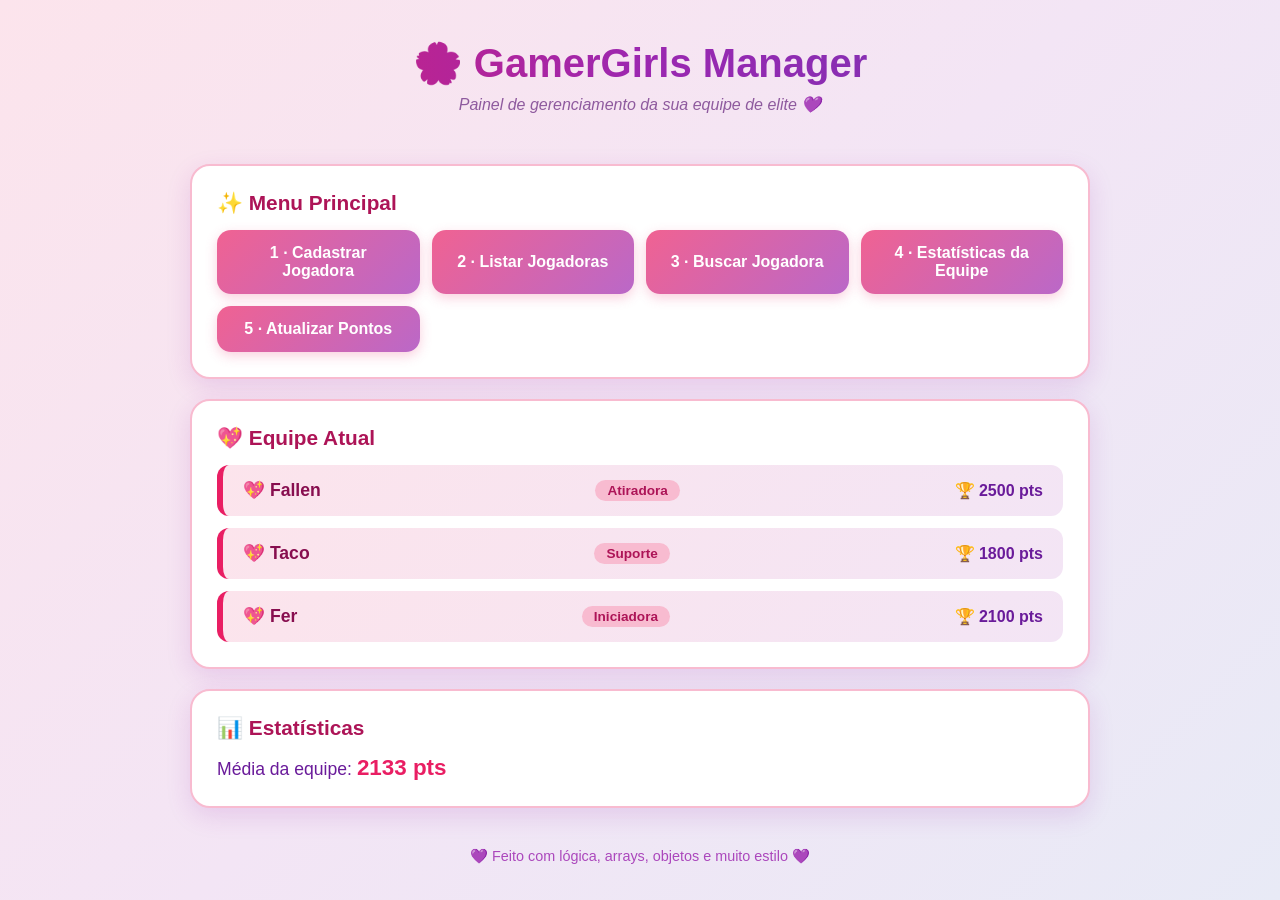
<file: Atividade-GamerTeam/index.html>
<!DOCTYPE html>
<html lang="pt-BR">
<head>
  <meta charset="UTF-8">
  <meta name="viewport" content="width=device-width, initial-scale=1.0">
  <title>🌸 GamerGirls Manager</title>
  <link rel="stylesheet" href="style.css">
</head>
<body>

  <header>
    <h1>🌸 GamerGirls Manager</h1>
    <p class="subtitulo">Painel de gerenciamento da sua equipe de elite 💜</p>
  </header>

  <main>
    <section class="painel">
      <h2>✨ Menu Principal</h2>
      <div class="menu">
        <button onclick="cadastrarJogadora()">1 · Cadastrar Jogadora</button>
        <button onclick="listarJogadoras()">2 · Listar Jogadoras</button>
        <button onclick="buscarJogadora()">3 · Buscar Jogadora</button>
        <button onclick="exibirEstatisticas()">4 · Estatísticas da Equipe</button>
        <button onclick="atualizarPontuacao()">5 · Atualizar Pontos</button>
      </div>
    </section>

    <section class="painel">
      <h2>💖 Equipe Atual</h2>
      <div id="listaJogadoras" class="lista">
        <p class="vazio">Nenhuma jogadora cadastrada ainda. Comece pela opção 1! 🌷</p>
      </div>
    </section>

    <section class="painel">
      <h2>📊 Estatísticas</h2>
      <div id="estatisticas" class="estatisticas">
        <p>Média da equipe: <strong>--</strong></p>
      </div>
    </section>

    <section class="painel" id="painelResultado" style="display:none;">
      <h2>🔎 Resultado</h2>
      <div id="resultado"></div>
    </section>
  </main>

  <footer>
    <p>💜 Feito com lógica, arrays, objetos e muito estilo 💜</p>
  </footer>

  <script src="script.js"></script>
</body>
</html>
</file>
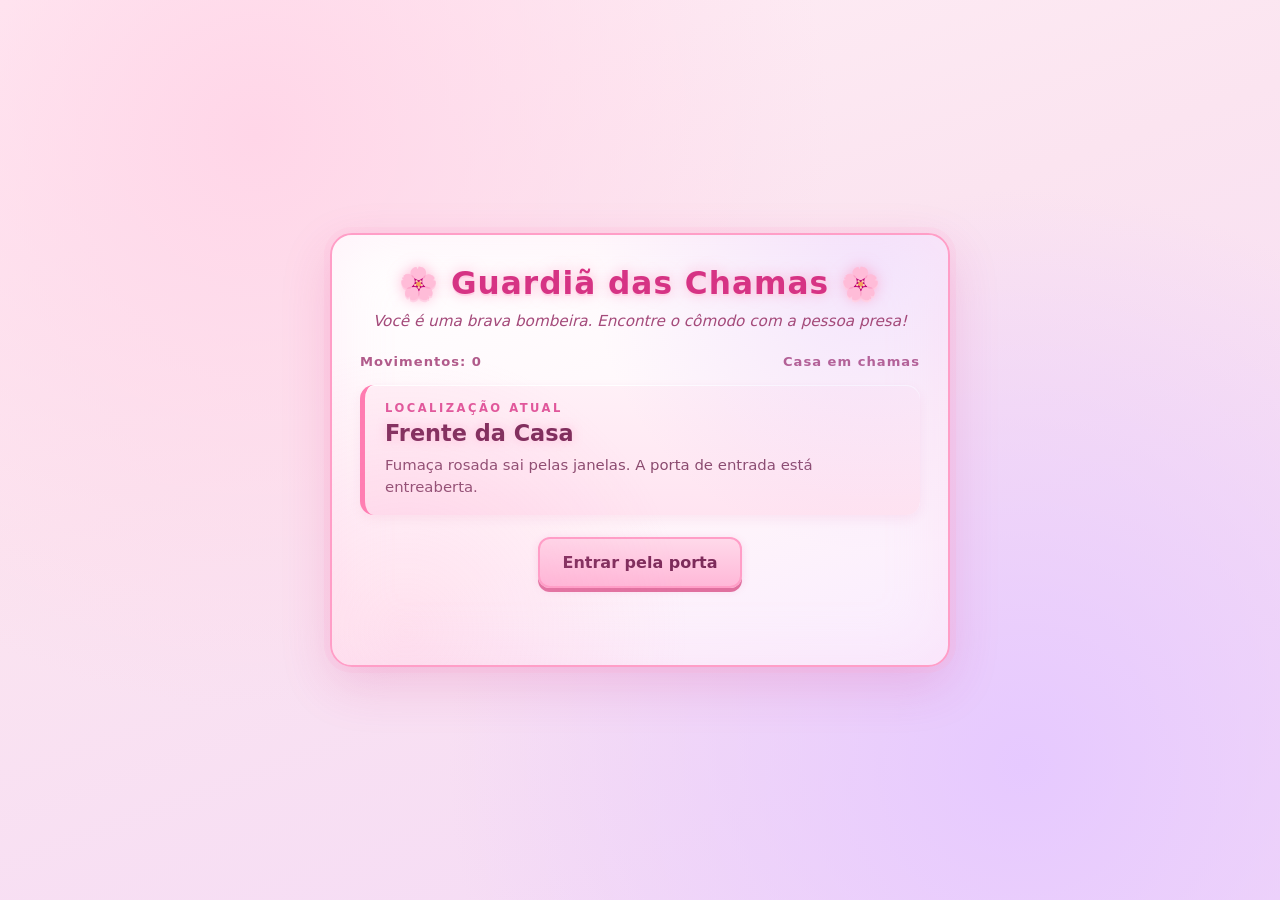
<file: Desafio HTML - casa virtual/index.html>
<!DOCTYPE html>
<html lang="pt-BR">
<head>
  <meta charset="UTF-8">
  <meta name="viewport" content="width=device-width, initial-scale=1.0">
  <title>Guardiã das Chamas</title>
  <link rel="stylesheet" href="style.css">
</head>
<body>
  <div class="game">
    <header class="game-header">
      <h1>🌸 Guardiã das Chamas 🌸</h1>
      <p class="subtitle">Você é uma brava bombeira. Encontre o cômodo com a pessoa presa!</p>
    </header>

    <div class="hud">
      <span id="steps">Movimentos: 0</span>
      <span id="hint">Casa em chamas</span>
    </div>

    <section class="status">
      <div class="label">Localização atual</div>
      <div class="room" id="roomName">—</div>
      <div class="desc" id="roomDesc">—</div>
    </section>

    <div class="actions" id="actions"></div>

    <div class="message" id="message"></div>

    <button class="restart" id="restartBtn" style="display:none;">Jogar novamente</button>
  </div>

  <script src="script.js"></script>
</body>
</html>
</file>
<file: Atividade-GamerTeam/style.css>
* {
    margin: 0;
    padding: 0;
    box-sizing: border-box;
    font-family: 'Segoe UI', 'Poppins', sans-serif;
  }
  
  body {
    background: linear-gradient(135deg, #fce4ec 0%, #f3e5f5 50%, #e8eaf6 100%);
    min-height: 100vh;
    color: #4a2c5a;
    padding: 20px;
  }
  
  header {
    text-align: center;
    margin-bottom: 30px;
    padding: 20px;
  }
  
  header h1 {
    font-size: 2.5rem;
    background: linear-gradient(90deg, #e91e63, #9c27b0, #673ab7);
    -webkit-background-clip: text;
    -webkit-text-fill-color: transparent;
    background-clip: text;
    margin-bottom: 8px;
  }
  
  .subtitulo {
    color: #8e5a9e;
    font-style: italic;
  }
  
  main {
    max-width: 900px;
    margin: 0 auto;
    display: grid;
    gap: 20px;
  }
  
  .painel {
    background: #ffffff;
    border-radius: 20px;
    padding: 25px;
    box-shadow: 0 8px 24px rgba(156, 39, 176, 0.15);
    border: 2px solid #f8bbd0;
  }
  
  .painel h2 {
    color: #ad1457;
    margin-bottom: 15px;
    font-size: 1.3rem;
  }
  
  .menu {
    display: grid;
    grid-template-columns: repeat(auto-fit, minmax(200px, 1fr));
    gap: 12px;
  }
  
  .menu button {
    padding: 14px 18px;
    border: none;
    border-radius: 14px;
    background: linear-gradient(135deg, #f06292, #ba68c8);
    color: white;
    font-size: 1rem;
    font-weight: 600;
    cursor: pointer;
    transition: transform 0.2s, box-shadow 0.2s;
    box-shadow: 0 4px 12px rgba(240, 98, 146, 0.3);
  }
  
  .menu button:hover {
    transform: translateY(-2px);
    box-shadow: 0 6px 18px rgba(186, 104, 200, 0.45);
  }
  
  .menu button:active {
    transform: translateY(0);
  }
  
  .lista {
    display: grid;
    gap: 12px;
  }
  
  .card-jogadora {
    background: linear-gradient(135deg, #fce4ec, #f3e5f5);
    border-left: 6px solid #e91e63;
    border-radius: 12px;
    padding: 15px 20px;
    display: flex;
    justify-content: space-between;
    align-items: center;
    flex-wrap: wrap;
    gap: 10px;
  }
  
  .card-jogadora .nome {
    font-weight: 700;
    color: #880e4f;
    font-size: 1.1rem;
  }
  
  .card-jogadora .funcao {
    background: #f8bbd0;
    color: #ad1457;
    padding: 3px 12px;
    border-radius: 20px;
    font-size: 0.85rem;
    font-weight: 600;
  }
  
  .card-jogadora .pontos {
    color: #6a1b9a;
    font-weight: 700;
    font-size: 1rem;
  }
  
  .vazio {
    color: #ba68c8;
    font-style: italic;
    text-align: center;
    padding: 20px;
  }
  
  .estatisticas p {
    font-size: 1.1rem;
    color: #6a1b9a;
  }
  
  .estatisticas strong {
    color: #e91e63;
    font-size: 1.4rem;
  }
  
  #resultado {
    color: #4a2c5a;
    font-size: 1.05rem;
    line-height: 1.7;
  }
  
  #resultado .sucesso {
    color: #2e7d32;
    font-weight: 700;
  }
  
  #resultado .erro {
    color: #c62828;
    font-weight: 700;
  }
  
  footer {
    text-align: center;
    margin-top: 40px;
    color: #ab47bc;
    font-size: 0.9rem;
  }
</file>
<file: Desafio HTML - casa virtual/style.css>
* {
    box-sizing: border-box;
    margin: 0;
    padding: 0;
  }
  
  body {
    font-family: 'Segoe UI', 'Poppins', system-ui, sans-serif;
    background:
      radial-gradient(circle at 20% 15%, #ffd6e8 0%, transparent 45%),
      radial-gradient(circle at 80% 85%, #e6c9ff 0%, transparent 45%),
      linear-gradient(160deg, #fff0f6 0%, #fbe4f0 40%, #f3d9f7 100%);
    color: #5a2a4a;
    min-height: 100vh;
    display: flex;
    justify-content: center;
    align-items: center;
    padding: 20px;
  }
  
  .game {
    width: 100%;
    max-width: 620px;
    background: linear-gradient(160deg, #ffffff, #fff5fa 60%, #f9ecff);
    border: 2px solid #ff9ec7;
    border-radius: 22px;
    box-shadow:
      0 18px 50px rgba(214, 51, 132, 0.18),
      0 0 0 6px rgba(255, 182, 213, 0.18),
      inset 0 0 60px rgba(255, 200, 230, 0.25);
    padding: 30px 28px;
    position: relative;
    overflow: hidden;
  }
  
  .game::before {
    content: "";
    position: absolute;
    inset: 0;
    background:
      radial-gradient(circle at 12% 92%, rgba(255, 154, 197, 0.22), transparent 42%),
      radial-gradient(circle at 88% 8%, rgba(200, 150, 255, 0.20), transparent 42%);
    pointer-events: none;
  }
  
  .game-header {
    text-align: center;
    margin-bottom: 22px;
    position: relative;
  }
  
  h1 {
    font-size: 1.95rem;
    color: #d63384;
    letter-spacing: 1px;
    text-shadow:
      0 0 14px rgba(255, 130, 180, 0.55),
      0 2px 0 #ffe3f0;
    margin-bottom: 8px;
  }
  
  .subtitle {
    font-size: 0.95rem;
    color: #a44a7a;
    font-style: italic;
    line-height: 1.45;
  }
  
  /* ================= HUD ================= */
  .hud {
    display: flex;
    justify-content: space-between;
    font-size: 0.82rem;
    color: #b05a8a;
    letter-spacing: 1px;
    margin-bottom: 16px;
    font-weight: 600;
  }
  
  /* ================= STATUS ================= */
  .status {
    background: linear-gradient(180deg, #fff0f7, #ffe4f1);
    border-left: 5px solid #ff7bb0;
    border-radius: 14px;
    padding: 16px 20px;
    margin-bottom: 22px;
    box-shadow: inset 0 1px 0 #ffffff, 0 4px 12px rgba(214, 51, 132, 0.08);
  }
  
  .status .label {
    font-size: 0.72rem;
    text-transform: uppercase;
    letter-spacing: 2.5px;
    color: #e0569a;
    margin-bottom: 5px;
    font-weight: 700;
  }
  
  .status .room {
    font-size: 1.4rem;
    font-weight: 800;
    color: #7d2b5a;
    text-shadow: 0 0 10px rgba(255, 150, 200, 0.5);
  }
  
  .status .desc {
    font-size: 0.93rem;
    color: #8a4a6e;
    margin-top: 8px;
    line-height: 1.5;
  }
  
  /* ================= BOTÕES ================= */
  .actions {
    display: flex;
    flex-wrap: wrap;
    gap: 12px;
    justify-content: center;
    margin-top: 8px;
  }
  
  button {
    font-family: inherit;
    font-size: 1rem;
    font-weight: 600;
    padding: 14px 22px;
    border-radius: 12px;
    border: 2px solid #ff9ec7;
    background: linear-gradient(180deg, #ffd9ea, #ffb8d8);
    color: #7d2b5a;
    cursor: pointer;
    transition: all 0.18s ease;
    min-width: 150px;
    box-shadow: 0 4px 0 #e0709f, 0 2px 8px rgba(214, 51, 132, 0.15);
  }
  
  button:hover:not(:disabled) {
    background: linear-gradient(180deg, #ffe7f2, #ffc8e1);
    transform: translateY(-2px);
    box-shadow:
      0 6px 0 #e0709f,
      0 0 20px rgba(255, 130, 180, 0.55);
  }
  
  button:active:not(:disabled) {
    transform: translateY(2px);
    box-shadow: 0 2px 0 #e0709f;
  }
  
  button:disabled {
    opacity: 0.45;
    cursor: not-allowed;
  }
  
  /* ================= MENSAGEM ================= */
  .message {
    margin-top: 22px;
    text-align: center;
    font-size: 1rem;
    min-height: 1.6em;
    color: #b05a8a;
    line-height: 1.5;
  }
  
  .message.win {
    color: #c9186f;
    font-weight: 800;
    font-size: 1.15rem;
    text-shadow: 0 0 18px rgba(255, 130, 190, 0.9);
    animation: glow 1s ease-in-out infinite alternate;
  }
  
  .message.lose {
    color: #e03e7c;
    font-weight: 700;
  }
  
  @keyframes glow {
    from { text-shadow: 0 0 8px rgba(255, 120, 180, 0.5); }
    to   { text-shadow: 0 0 24px rgba(255, 120, 180, 1); }
  }
  
  /* ================= REINICIAR ================= */
  .restart {
    display: block;
    margin: 20px auto 0;
    background: linear-gradient(180deg, #e0c4ff, #c9a4f5);
    border-color: #b88ae0;
    color: #4a1f6b;
    box-shadow: 0 4px 0 #9b6fc9, 0 2px 10px rgba(150, 90, 200, 0.25);
  }
  
  .restart:hover:not(:disabled) {
    background: linear-gradient(180deg, #ecd8ff, #d6b6fb);
    box-shadow:
      0 6px 0 #9b6fc9,
      0 0 20px rgba(180, 120, 230, 0.6);
  }
</file>
